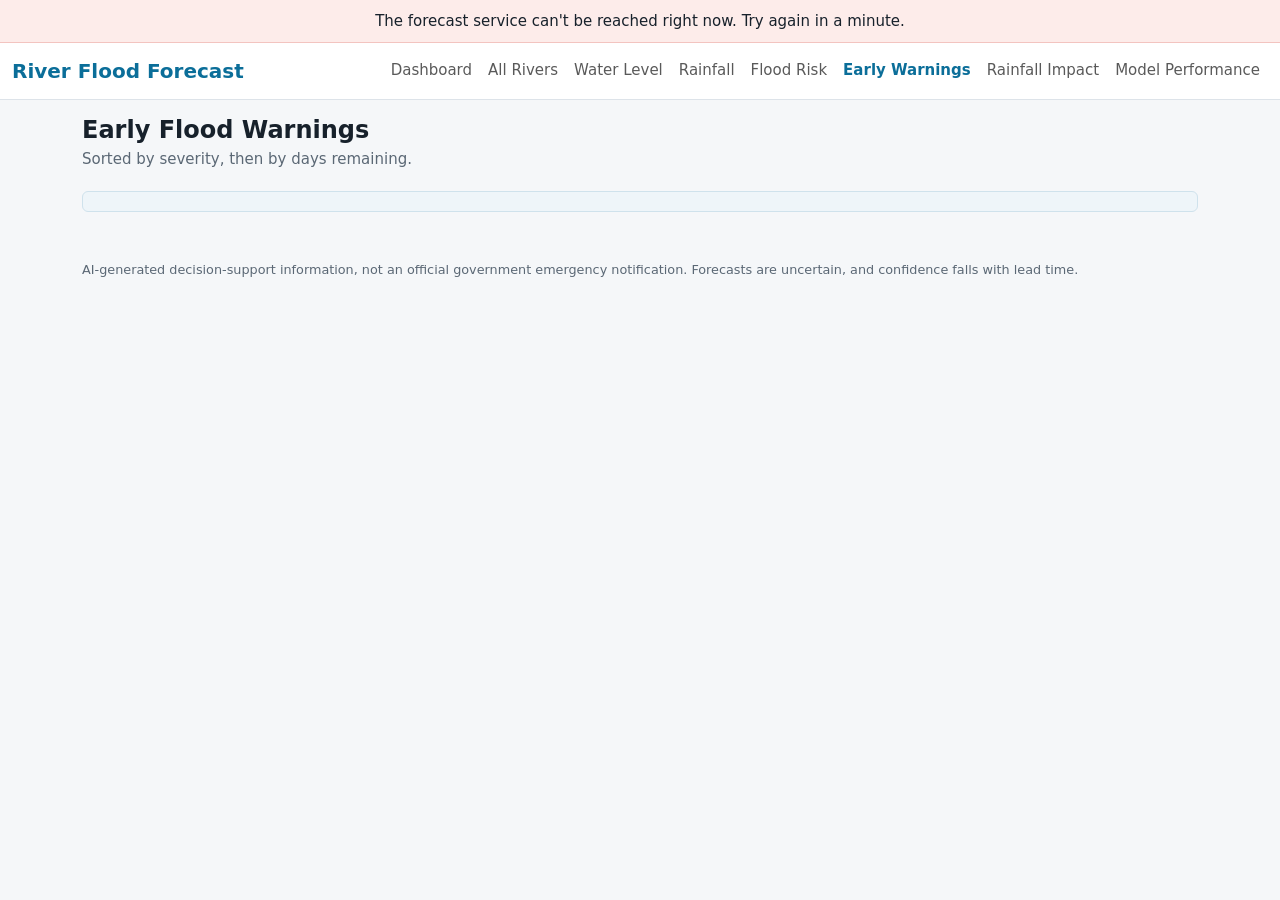
<file: frontend/alerts.html>
<!doctype html>
<html lang="en">

<head>
    <meta charset="utf-8">
    <meta name="viewport" content="width=device-width, initial-scale=1">
    <title>Early Flood Warnings</title>
    <link href="https://cdn.jsdelivr.net/npm/bootstrap@5.3.3/dist/css/bootstrap.min.css" rel="stylesheet">
    <link href="css/style.css" rel="stylesheet">
</head>

<body>
    <main class="container py-3">
        <h1>Early Flood Warnings</h1>
        <p class="lead-note">Sorted by severity, then by days remaining.</p>
        <div class="notice" id="disclaimer"></div>
        <p id="rollup"></p>
        <div id="alerts"></div>
    </main>
    <script src="https://cdn.jsdelivr.net/npm/bootstrap@5.3.3/dist/js/bootstrap.bundle.min.js"></script>

    <script src="js/config.js"></script>
    <script src="js/app.js"></script>
    <script src="js/alerts.js"></script>
    <script>renderAlerts().catch(() => { });</script>
</body>

</html>
</file>
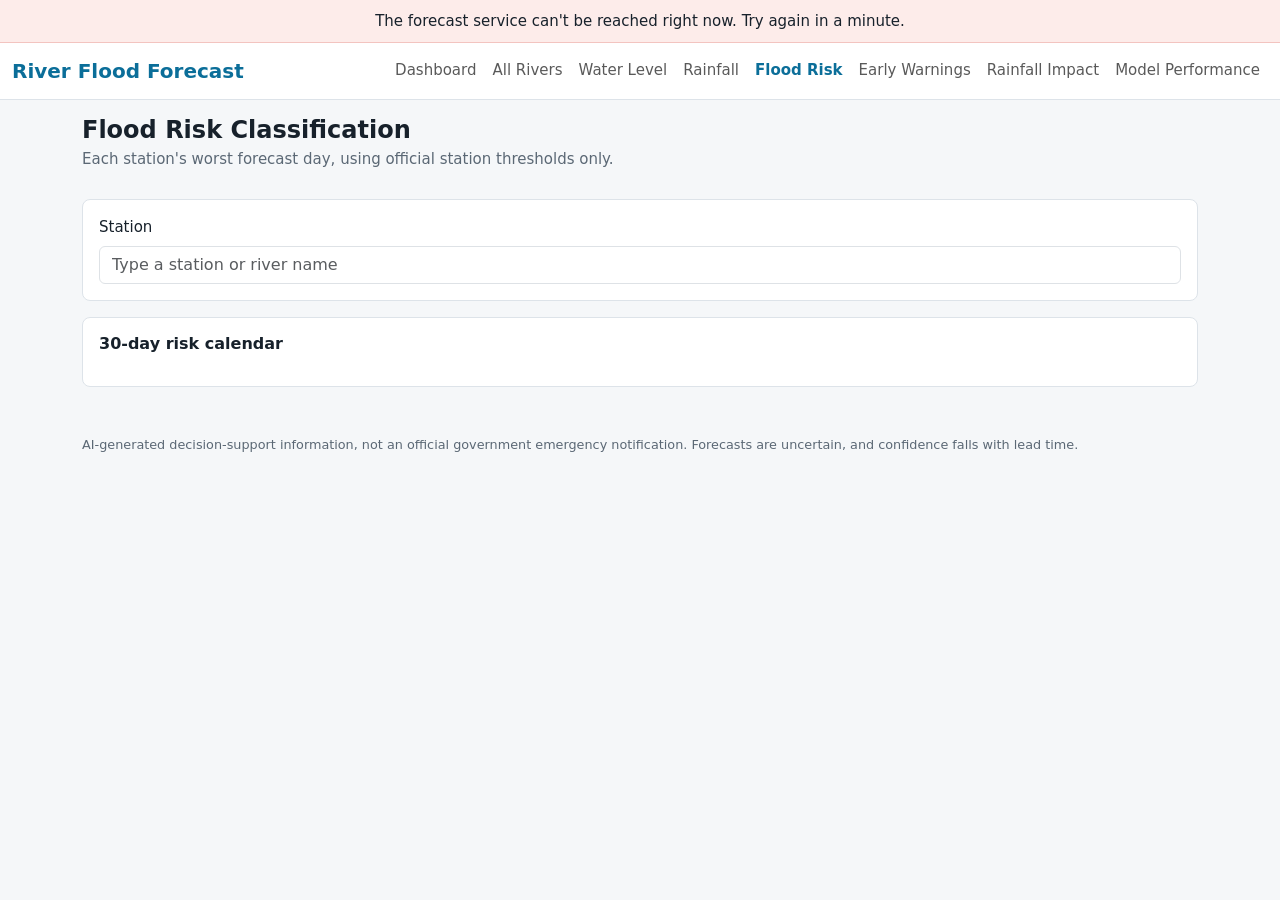
<file: frontend/flood-risk.html>
<!doctype html>
<html lang="en">
<head>
<meta charset="utf-8">
<meta name="viewport" content="width=device-width, initial-scale=1">
<title>Flood Risk Classification | River Flood Forecast</title>
<link href="https://cdn.jsdelivr.net/npm/bootstrap@5.3.3/dist/css/bootstrap.min.css" rel="stylesheet">
<link href="css/style.css" rel="stylesheet">
</head>
<body>
<main class="container py-3">
<h1>Flood Risk Classification</h1>
<p class="lead-note">Each station's worst forecast day, using official station thresholds only.</p>
<div class="row g-2 mb-3 row-cols-2 row-cols-md-5" id="stats"></div><div class="panel"><label class="form-label" for="station-box">Station</label><input class="form-control" id="station-box" placeholder="Type a station or river name"></div>
<div class="panel"><h2>30-day risk calendar</h2><p class="small" id="thresholds"></p><div class="calendar" id="calendar"></div></div>
</main>
<script src="https://cdn.jsdelivr.net/npm/bootstrap@5.3.3/dist/js/bootstrap.bundle.min.js"></script>

<script src="js/config.js"></script>
<script src="js/app.js"></script>
<script src="js/alerts.js"></script>
<script>renderRisk().catch(() => {});</script>
</body>
</html>
</file>
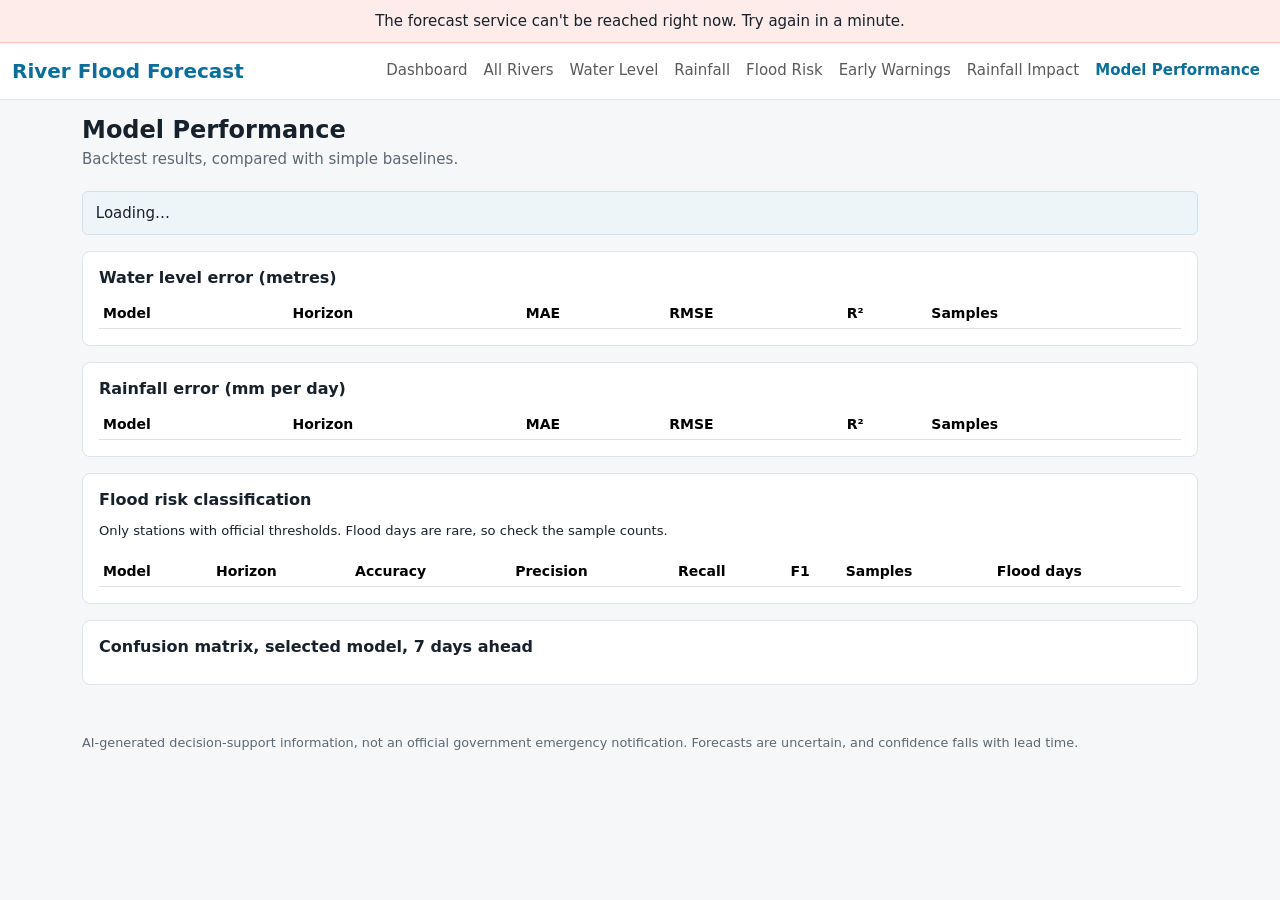
<file: frontend/model-performance.html>
<!doctype html>
<html lang="en">
<head>
<meta charset="utf-8">
<meta name="viewport" content="width=device-width, initial-scale=1">
<title>Model Performance | River Flood Forecast</title>
<link href="https://cdn.jsdelivr.net/npm/bootstrap@5.3.3/dist/css/bootstrap.min.css" rel="stylesheet">
<link href="css/style.css" rel="stylesheet">
</head>
<body>
<main class="container py-3">
<h1>Model Performance</h1>
<p class="lead-note">Backtest results, compared with simple baselines.</p>
<div class="notice" id="selected">Loading…</div>
<div class="panel"><h2>Water level error (metres)</h2><div class="table-wrap"><table class="table table-sm"><thead><tr><th>Model</th><th>Horizon</th><th>MAE</th><th>RMSE</th><th>R²</th><th>Samples</th></tr></thead><tbody id="water"></tbody></table></div></div>
<div class="panel"><h2>Rainfall error (mm per day)</h2><div class="table-wrap"><table class="table table-sm"><thead><tr><th>Model</th><th>Horizon</th><th>MAE</th><th>RMSE</th><th>R²</th><th>Samples</th></tr></thead><tbody id="rain"></tbody></table></div></div>
<div class="panel"><h2>Flood risk classification</h2><p class="small">Only stations with official thresholds. Flood days are rare, so check the sample counts.</p><div class="table-wrap"><table class="table table-sm"><thead><tr><th>Model</th><th>Horizon</th><th>Accuracy</th><th>Precision</th><th>Recall</th><th>F1</th><th>Samples</th><th>Flood days</th></tr></thead><tbody id="class"></tbody></table></div></div>
<div class="panel"><h2>Confusion matrix, selected model, 7 days ahead</h2><div class="table-wrap"><table class="table table-sm" id="confusion"></table></div></div>
</main>
<script src="https://cdn.jsdelivr.net/npm/bootstrap@5.3.3/dist/js/bootstrap.bundle.min.js"></script>

<script src="js/config.js"></script>
<script src="js/app.js"></script>
<script src="js/performance.js"></script>

</body>
</html>
</file>
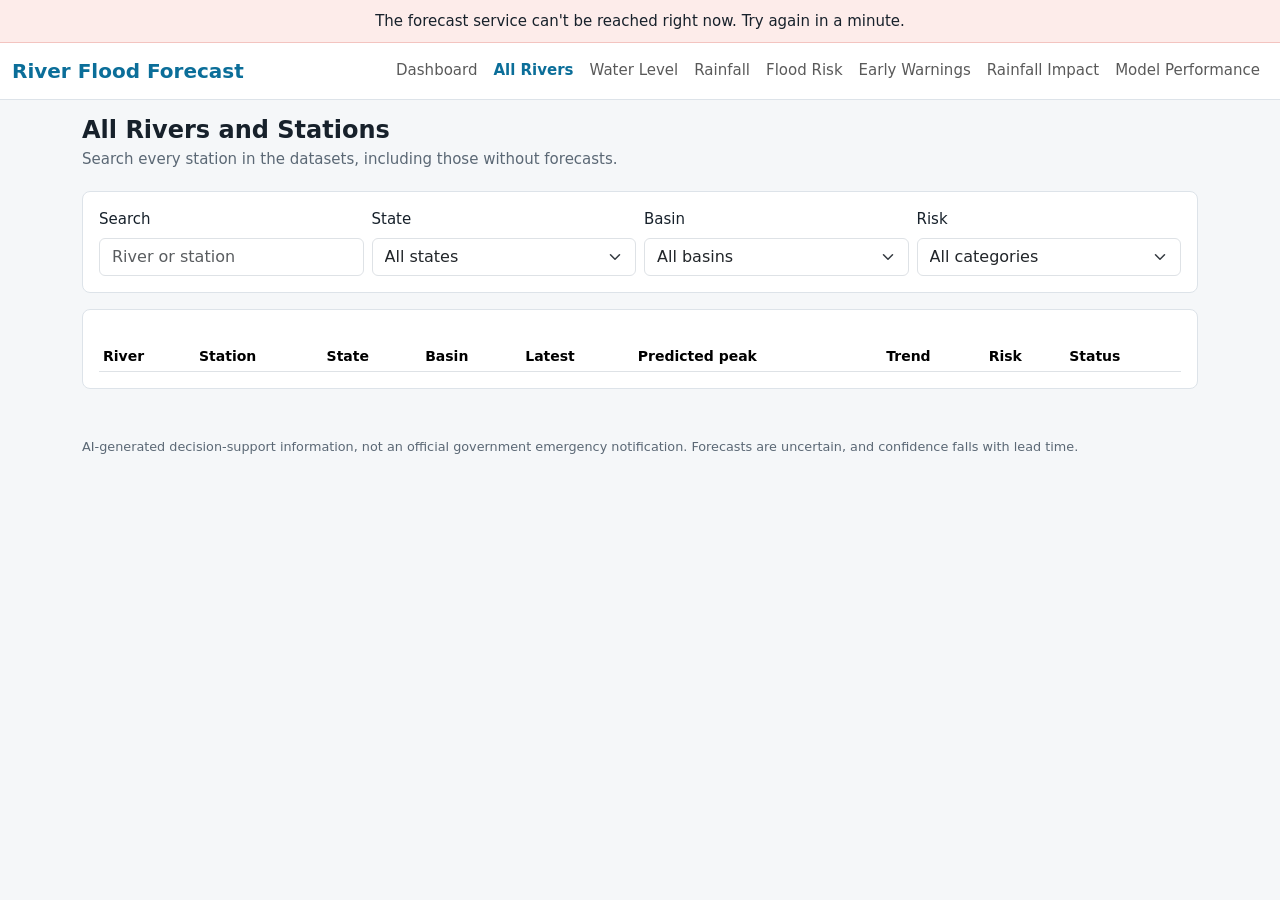
<file: frontend/rivers.html>
<!doctype html>
<html lang="en">
<head>
<meta charset="utf-8">
<meta name="viewport" content="width=device-width, initial-scale=1">
<title>All Rivers and Stations | River Flood Forecast</title>
<link href="https://cdn.jsdelivr.net/npm/bootstrap@5.3.3/dist/css/bootstrap.min.css" rel="stylesheet">
<link href="css/style.css" rel="stylesheet">
</head>
<body>
<main class="container py-3">
<h1>All Rivers and Stations</h1>
<p class="lead-note">Search every station in the datasets, including those without forecasts.</p>
<div class="panel"><div class="row g-2">
<div class="col-12 col-md-3"><label class="form-label" for="search">Search</label><input class="form-control" id="search" placeholder="River or station"></div>
<div class="col-6 col-md-3"><label class="form-label" for="state">State</label><select class="form-select" id="state"><option value="">All states</option></select></div>
<div class="col-6 col-md-3"><label class="form-label" for="basin">Basin</label><select class="form-select" id="basin"><option value="">All basins</option></select></div>
<div class="col-12 col-md-3"><label class="form-label" for="category">Risk</label><select class="form-select" id="category"><option value="">All categories</option></select></div>
</div></div>
<div class="panel"><p class="small" id="count"></p><div class="table-wrap"><table class="table table-sm"><thead><tr><th>River</th><th>Station</th><th>State</th><th>Basin</th><th>Latest</th><th>Predicted peak</th><th>Trend</th><th>Risk</th><th>Status</th></tr></thead><tbody id="rows"></tbody></table></div></div>
</main>
<script src="https://cdn.jsdelivr.net/npm/bootstrap@5.3.3/dist/js/bootstrap.bundle.min.js"></script>

<script src="js/config.js"></script>
<script src="js/app.js"></script>
<script src="js/rivers.js"></script>

</body>
</html>
</file>
<file: frontend/css/style.css>
:root {
  --bg: #f5f7f9; --surface: #ffffff; --text: #17212b; --muted: #5b6875; --line: #dde3e9; --accent: #0b6e99;
  --normal: #2e9e5b; --warning: #e4b400; --danger: #e8772e; --critical: #d13438; --unavailable: #8a949e;
}
body { background: var(--bg); color: var(--text); font-size: 15px; }
.navbar { background: var(--surface); border-bottom: 1px solid var(--line); }
.navbar-brand { font-weight: 600; color: var(--accent); }
.nav-link.active { color: var(--accent) !important; font-weight: 600; }
h1 { font-size: 1.5rem; font-weight: 600; margin: 0 0 .25rem; }
.lead-note { color: var(--muted); margin-bottom: 1.25rem; }
.panel { background: var(--surface); border: 1px solid var(--line); border-radius: 8px; padding: 1rem; margin-bottom: 1rem; }
.panel h2 { font-size: 1rem; font-weight: 600; margin-bottom: .75rem; }
.stat { background: var(--surface); border: 1px solid var(--line); border-radius: 8px; padding: .75rem 1rem; height: 100%; }
.stat .value { font-size: 1.6rem; font-weight: 600; font-variant-numeric: tabular-nums; }
.stat .label { color: var(--muted); font-size: .85rem; }
.stat.NORMAL { border-left: 4px solid var(--normal); }
.stat.WARNING { border-left: 4px solid var(--warning); }
.stat.DANGER { border-left: 4px solid var(--danger); }
.stat.CRITICAL { border-left: 4px solid var(--critical); }
.stat.UNAVAILABLE { border-left: 4px solid var(--unavailable); }
.badge-risk { display: inline-block; padding: .1rem .5rem; border-radius: 4px; font-size: .75rem; font-weight: 600; color: #fff; }
.badge-risk.NORMAL { background: var(--normal); }
.badge-risk.WARNING { background: var(--warning); color: #17212b; }
.badge-risk.DANGER { background: var(--danger); }
.badge-risk.CRITICAL { background: var(--critical); }
.badge-risk.UNAVAILABLE { background: var(--unavailable); }
#map { height: 520px; border-radius: 6px; }
.chart-box { position: relative; height: 340px; }
.table-wrap { overflow-x: auto; }
.table { font-size: .875rem; margin: 0; }
.table td, .table th { white-space: nowrap; }
.calendar { display: grid; grid-template-columns: repeat(auto-fill, minmax(86px, 1fr)); gap: 6px; }
.day { border-radius: 4px; padding: .35rem; font-size: .75rem; color: #fff; }
.day.NORMAL { background: var(--normal); }
.day.WARNING { background: var(--warning); color: #17212b; }
.day.DANGER { background: var(--danger); }
.day.CRITICAL { background: var(--critical); }
.day.UNAVAILABLE { background: var(--unavailable); }
.alert-card { border-left: 4px solid var(--unavailable); }
.alert-card.WARNING { border-left-color: var(--warning); }
.alert-card.DANGER { border-left-color: var(--danger); }
.alert-card.CRITICAL { border-left-color: var(--critical); }
.heatmap td { text-align: center; font-variant-numeric: tabular-nums; min-width: 44px; }
.notice { background: #eef5f9; border: 1px solid #cfe2ec; border-radius: 6px; padding: .6rem .8rem; color: var(--text); margin-bottom: 1rem; }
.offline { background: #fdecea; border-bottom: 1px solid #f3c4c0; padding: .6rem 1rem; text-align: center; }
.empty { color: var(--muted); padding: 1.5rem; text-align: center; }
footer { color: var(--muted); font-size: .8rem; padding: 1rem 0 2rem; }
@media (max-width: 575px) { #map { height: 380px; } .chart-box { height: 280px; } }
</file>
